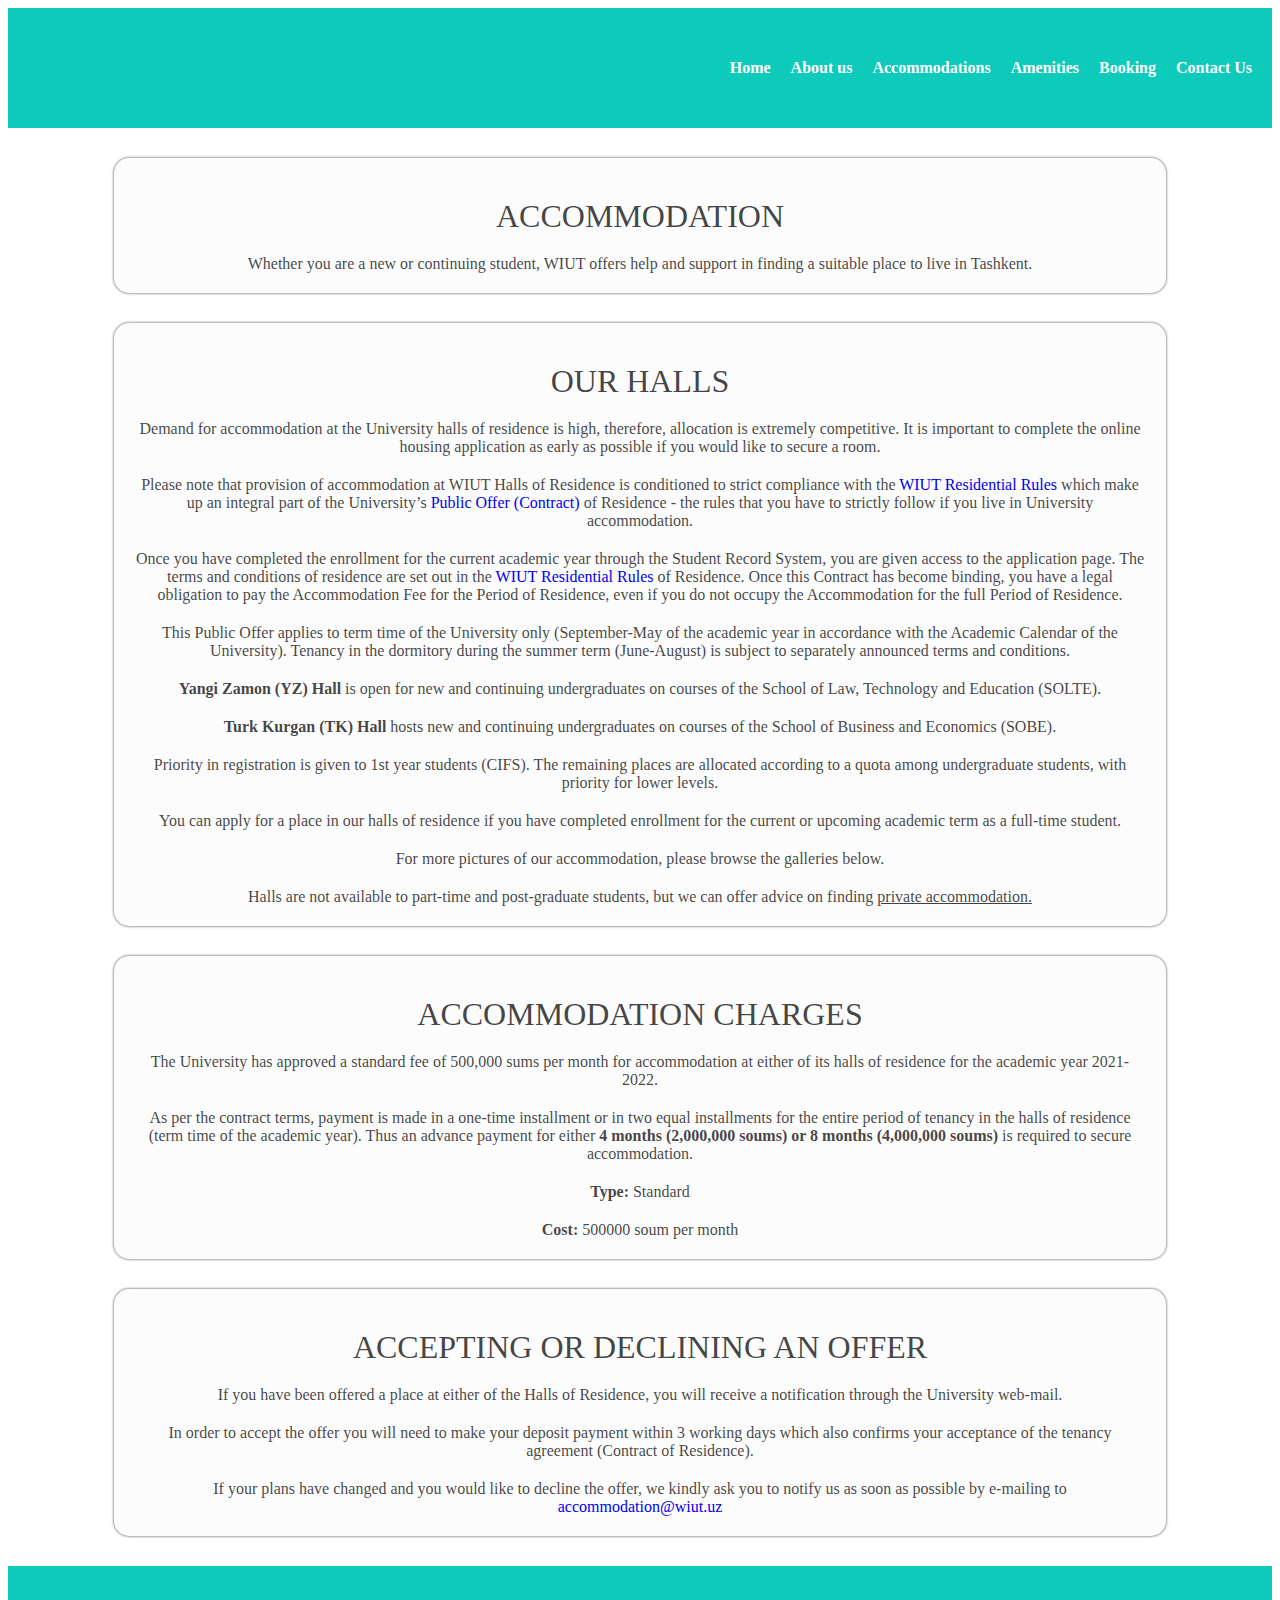
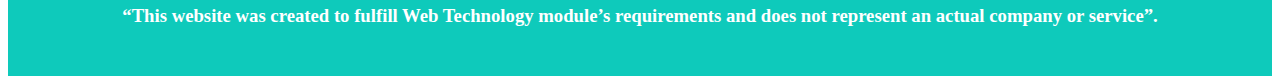
<file: booking.html>
<!DOCTYPE html>
<html lang="en">
<head>
    <meta charset="UTF-8">
    <meta name="viewport" content="width=device-width, initial-scale=1.0">
    <link rel="stylesheet" href="https://cdnjs.cloudflare.com/ajax/libs/font-awesome/6.4.2/css/all.min.css" integrity="sha512-z3gLpd7yknf1YoNbCzqRKc4qyor8gaKU1qmn+CShxbuBusANI9QpRohGBreCFkKxLhei6S9CQXFEbbKuqLg0DA==" crossorigin="anonymous" referrerpolicy="no-referrer" />
    <link rel="stylesheet" href="./styles/header.style.css">
    <link rel="stylesheet" href="./styles/booking.style.css">
    <title>Booking/Application</title>
</head>
<body>
    <!-- Header section -->

    <header>
        <nav>
            <ul>
                <li><a href="./index.html">Home</a></li>
                <li><a href="./about.html">About us</a></li>
                <li><a href="./acmodation.html">Accommodations</a></li>
                <li><a href="./amenity.html">Amenities</a></li>
                <li><a href="./resourse.html">Booking</a></li>
                <li><a href="./contact.html">Contact Us</a></li>
            </ul>
        </nav>
        <div class="burger">
            <i class="fas fa-bars"></i>
        </div>
        <div class="sidebar-menu">
            <ul>
                <li><a href="./index.html">Home</a></li>
                <li><a href="./about.html">About us</a></li>
                <li><a href="./acmodation.html">Accommodations</a></li>
                <li><a href="./amenity.html">Amenities</a></li>
                <li><a href="./resourse.html">Booking</a></li>
                <li><a href="./contact.html">Contact Us</a></li>
            </ul>
        </div>
    </header>
    
    <main>
        <section>
            <h3>ACCOMMODATION</h3>
            <p>Whether you are a new or continuing student,
                WIUT offers help and support in finding a suitable place to live in Tashkent.</p>
        </section>
        <section>
            <h3>OUR HALLS</h3>
            <p>Demand for accommodation at the University halls of residence is high, therefore, allocation is extremely competitive. It is important to complete the online housing application as early as possible if you would like to secure a room.</p>
            <p>Please note that provision of accommodation at WIUT Halls of Residence is conditioned to strict compliance with the <a href="https://intranet.wiut.uz/Content/Documents/WIUT%20Residential%20Rules.pdf">WIUT Residential Rules</a>  which make up an integral part of the University’s <a href="https://intranet.wiut.uz/Content/Documents/Dormitory%20Contract.docx">Public Offer (Contract)</a>  of Residence - the rules that you have to strictly follow if you live in University accommodation.</p>
            <p>Once you have completed the enrollment for the current academic year through the Student Record System, you are given access to the application page. The terms and conditions of residence are set out in the <a href="https://intranet.wiut.uz/Content/Documents/WIUT%20Residential%20Rules.pdf">WIUT Residential Rules</a> of Residence. Once this Contract has become binding, you have a legal obligation to pay the Accommodation Fee for the Period of Residence, even if you do not occupy the Accommodation for the full Period of Residence.</p>
            <p>This Public Offer applies to term time of the University only (September-May of the academic year in accordance with the Academic Calendar of the University). Tenancy in the dormitory during the summer term (June-August) is subject to separately announced terms and conditions.</p>
            <p><b>Yangi Zamon (YZ) Hall</b> is open for new and continuing undergraduates on courses of the School of Law, Technology and Education (SOLTE).</p>
            <p><b>Turk Kurgan (TK) Hall</b> hosts new and continuing undergraduates on courses of the School of Business and Economics (SOBE).</p>
            <p>Priority in registration is given to 1st year students (CIFS). The remaining places are allocated according to a quota among undergraduate students, with priority for lower levels.</p>
            <p>You can apply for a place in our halls of residence if you have completed enrollment for the current or upcoming academic term as a full-time student.</p>
            <p>For more pictures of our accommodation, please browse the galleries below.</p>
            <p>Halls are not available to part-time and post-graduate students, but we can offer advice on finding <u>private accommodation.</u></p>
        </section>
        <section>
            <h3>ACCOMMODATION CHARGES</h3>
            <p>The University has approved a standard fee of 500,000 sums per month for accommodation at either of its halls of residence for the academic year 2021-2022.</p>
            <p>As per the contract terms, payment is made in a one-time installment or in two equal installments for the entire period of tenancy in the halls of residence (term time of the academic year). Thus an advance payment for either <strong>4 months (2,000,000 soums) or 8 months (4,000,000 soums)</strong> is required to secure accommodation.</p>
            <p><strong>Type:</strong> Standard</p>
            <p><strong>Cost:</strong> 500000 soum per month</p>
        </section>
        <section>
            <h3>ACCEPTING OR DECLINING AN OFFER</h3>
            <p>If you have been offered a place at either of the Halls of Residence, you will receive a notification through the University web-mail.</p>
            <p>In order to accept the offer you will need to make your deposit payment within 3 working days which also confirms your acceptance of the tenancy agreement (Contract of Residence).</p>
            <p>If your plans have changed and you would like to decline the offer, we kindly ask you to notify us as soon as possible by e-mailing to <a href="mailto:accommodation@wiut.uz">accommodation@wiut.uz</a></p>
        </section>
    </main>

    <footer>
        <h3>“This website was created to fulfill Web Technology
            module’s requirements and does not represent an actual company or service”.</h3>
    </footer>

    <script src="./js/header.js"></script>

</body>
</html>
</file>
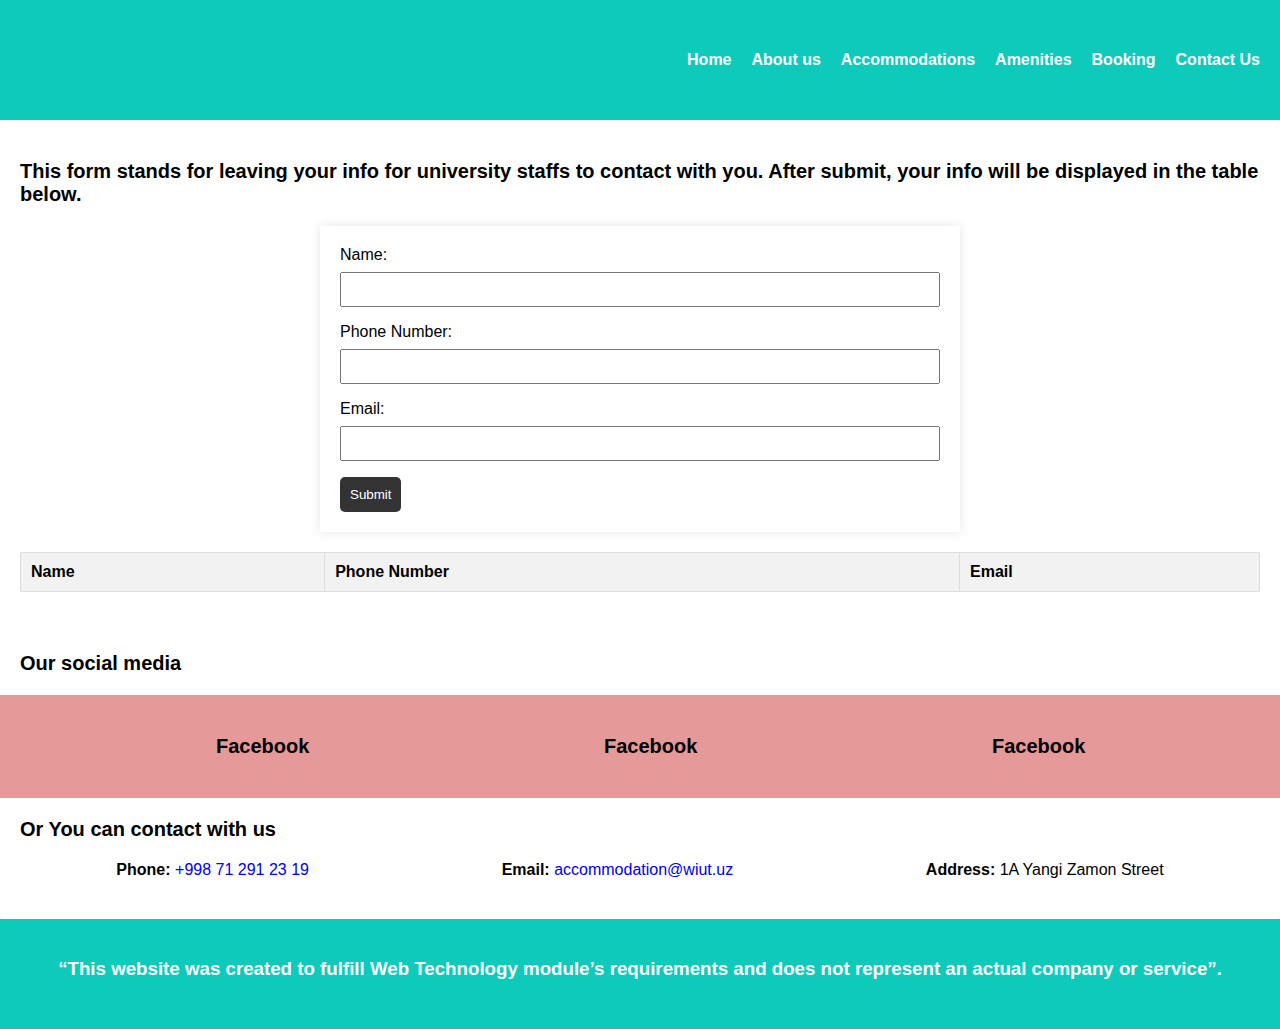
<file: contact.html>
<!DOCTYPE html>
<html lang="en">
<head>
    <meta charset="UTF-8">
    <meta name="viewport" content="width=device-width, initial-scale=1.0">
    <link rel="stylesheet" href="https://cdnjs.cloudflare.com/ajax/libs/font-awesome/6.4.2/css/all.min.css" integrity="sha512-z3gLpd7yknf1YoNbCzqRKc4qyor8gaKU1qmn+CShxbuBusANI9QpRohGBreCFkKxLhei6S9CQXFEbbKuqLg0DA==" crossorigin="anonymous" referrerpolicy="no-referrer" />
    <link rel="stylesheet" href="./styles/header.style.css">
    <link rel="stylesheet" href="./styles/contact.style.css">
    <title>Contact Us</title>
</head>
<body>
    <!-- Header section -->

    <header>
        <nav>
            <ul>
                <li><a href="./index.html">Home</a></li>
                <li><a href="./about.html">About us</a></li>
                <li><a href="./acmodation.html">Accommodations</a></li>
                <li><a href="./amenity.html">Amenities</a></li>
                <li><a href="./booking.html">Booking</a></li>
                <li><a href="./contact.html">Contact Us</a></li>
            </ul>
        </nav>
        <div class="burger">
            <i class="fas fa-bars"></i>
        </div>
        <div class="sidebar-menu">
            <ul>
                <li><a href="./index.html">Home</a></li>
                <li><a href="./about.html">About us</a></li>
                <li><a href="./acmodation.html">Accommodations</a></li>
                <li><a href="./amenity.html">Amenities</a></li>
                <li><a href="./booking.html">Booking</a></li>
                <li><a href="./contact.html">Contact Us</a></li>
            </ul>
        </div>
    </header>
    
     <!-- Main content -->
    <main>
        <h3 class="form-instruction">This form stands for leaving your info for university staffs to contact with you. After submit, your 
            info will be displayed in the table below.
        </h3>
        <form id="contactForm" novalidate>
            <label for="name">Name:</label>
            <input type="text" id="name" name="name" required>

            <label for="phone">Phone Number:</label>
            <input type="tel" id="phone" name="phone" required>

            <label for="email">Email:</label>
            <input type="email" id="email" name="email" required>

            <button type="button" onclick="submitForm()">Submit</button>
        </form>

        <!-- Display Table -->
        <table id="contactTable">
            <thead>
                <tr>
                    <th>Name</th>
                    <th>Phone Number</th>
                    <th>Email</th>
                </tr>
            </thead>
            <tbody>
                <!-- Submitted data will be displayed here -->
            </tbody>
        </table>

        <article>
            <h3>Our social media</h3>
            <div class="socials">
                <div class="social-item">
                    <a href="https://www.facebook.com/"><i class="fab fa-facebook"></i></a>
                    <p>Facebook</p>
                </div>
                <div class="social-item">
                    <a href="https://www.facebook.com/"><i class="fab fa-instagram"></i></a>
                    <p>Facebook</p>
                </div>
                <div class="social-item">
                    <a href="https://www.facebook.com/"><i class="fab fa-linkedin"></i></a>
                    <p>Facebook</p>
                </div>
                <div class="social-item">
                    <a href="https://www.facebook.com/"><i class="fab fa-youtube"></i></a>
                    <p>Facebook</p>
                </div>
                <div class="social-item">
                    <a href="https://www.facebook.com/"><i class="fab fa-telegram"></i></a>
                    <p>Facebook</p>
                </div>
            </div>
        </article>

        <div class="contact">
            <h3>Or You can contact with us</h3>
            <div class="contact-item">
                <p><b>Phone: </b> <a href="tel:+998712912319">+998 71 291 23 19</a> </p>
                <p><b>Email: </b> <a href="mailto:accommodation@wiut.uz">accommodation@wiut.uz</a> </p>
                <p><b>Address: </b> 1A Yangi Zamon Street</p>
            </div>
        </div>
        
    </main>

    <footer>
        <h3>“This website was created to fulfill Web Technology
            module’s requirements and does not represent an actual company or service”.</h3>
    </footer>

    <script src="./js/header.js"></script>
    <script src="./js/contact.js"></script>
</body>
</html>
</file>
<file: styles/header.style.css>
header{
    height: 80px;
    background-color: #0ecabb;
    display: flex;
    align-items: center;
    justify-content: flex-end;
    text-align: center;
    padding: 20px;
    font-weight: bold;
}

header nav{
    float: right;
}

header nav ul{
    display: flex;
    gap: 20px;
}

header nav ul li{
    list-style-type: none;
}

header nav ul li a{
    color: #fff;
    text-decoration: none;
}

header nav ul li a:hover{
    color: #000;
}

.burger{
    display: none;
}

.sidebar-menu{
    display: none;
    position: absolute;
    top: 130px;
    right: 10px;
    height: 30vh;
    width: 60vw;
    background-color: #0ecabaf5;
    z-index: 1;
    padding: 10px;
}

.sidebar-menu ul {
    width: 100%;
    height: calc(100% - 40px);
    list-style-type: none;
    display: flex;
    flex-direction: column;
    align-items: flex-start;
    justify-content: space-between;
    padding: 10px;
}

.sidebar-menu ul li a{
    color: #fff;
    text-decoration: none;
    cursor: pointer;
}

.active{
    display: block;
}


/* Media queries */

@media screen and (max-width: 1000px){

    header{
        padding: 20px;
    }

    header nav ul{
        gap: 10px;
    }
}

@media screen and (max-width: 768px) {
    header nav{
        display: none;
    }

    header{
        display: flex;
        align-items: center;
        justify-content: flex-end;
    }

    .burger{
        display: block;
        height: 35px;
        width: 35px;
    }

    .burger .fa-bars{
        color: #fff;
        font-size: 2em;
        cursor: pointer;
    }
}


/* This is for footer section */

footer{
    min-height: 70px;
    background-color: #0ecabb;
    text-align: center;
    padding: 20px;
    font-weight: bold;
    color: #fff;
}

footer h3{
    width: 100%;
    animation: footer-corusel 5s linear infinite;
}

@keyframes footer-corusel {
    from {
        transform: translateY(-50%);
    }
    to {
        transform: translateY(50%);
    }
}
</file>
<file: styles/booking.style.css>
main{
    display: flex;
    flex-direction: column;
    align-items: center;
    justify-content: center;
    margin: 30px 0;
    gap: 30px;
}

section{
    display: flex;
    flex-direction: column;
    align-items: center;
    justify-content: center;
    width: 80%;
    border-radius: 15px;
    background-color: rgba(225, 223, 223, 0.089);
    box-shadow: 0px 0px 3px 0px rgba(0,0,0,0.75);
    padding: 20px;
}

section h3 {
    font-size: 2rem;
    font-weight: 500;
    color: #000000be;
    margin: 0;
    margin-top: 20px;
}

section p {
    color: #000000be;
    margin: 0;
    margin-top: 20px;
    text-align: center;
}

section > p > a {
    text-decoration: none;
    margin: 0;
}

section > p > a:hover {
    text-decoration: underline;
    cursor: pointer;
}

@media screen and (max-width: 768px) {
    section {
        width: 90%;
    }
    
    section h3 {
        font-size: 1.5rem;
    }
}
</file>
<file: styles/contact.style.css>
body {
    font-family: 'Arial', sans-serif;
    margin: 0;
    padding: 0;
    background-color: #f4f4f4;
}

main {
    width: 100%;
    background-color: #fff;
    border-radius: 5px;
    padding: 20px 0;
}

form {
    max-width: 600px;
    margin: 0 auto;
    padding: 20px ;
    box-shadow: 0 0 10px rgba(0, 0, 0, 0.1);
}

.form-instruction{
    font-size: 20px;
    font-weight: bold;
    margin: 20px;
}

label {
    display: block;
    margin-bottom: 8px;
}

input {
    width: 100%;
    padding: 8px;
    margin-bottom: 16px;
    box-sizing: border-box;
}

table {
    width: calc(100% - 40px);
    margin: 20px;
    border-collapse: collapse;
}

th, td {
    border: 1px solid #ddd;
    padding: 10px;
    text-align: left;
}

th {
    background-color: #f2f2f2;
}

button {
    background-color: #333;
    color: white;
    padding: 10px;
    border: none;
    border-radius: 5px;
    cursor: pointer;
}

button:hover {
    background-color: #555;
}

article{
    width: 100%;
    padding: 20px 0;
    background-color: #fff;
    overflow: hidden !important;
}

article h3{
    font-size: 20px;
    font-weight: bold;
    margin-left: 20px;
    padding: 0;
}

.socials {
    width: 150%;
    background-color: #c3161670;
    padding: 20px;
    display: flex;
    gap: 20px;
    animation: carousel-social 10s linear infinite;
}

@keyframes carousel-social {
    0% {
        transform: translateX(0);
    }
    100% {
        transform: translateX(-32%);
    }
}

.social-item{
    width: 30%;
    padding: 20px;
    display: flex;
    justify-content: center;
    justify-content: space-around;
}

.social-item p, .social-item a{
    margin: 0;
    padding: 0;
    font-size: 20px;
    font-weight: bold;
}

.contact{
    width: 100%;
    background-color: #fff;
}

.contact h3{
    font-size: 20px;
    font-weight: bold;
    margin: 0;
    margin-left: 20px;
    padding: 0;
}

.contact-item{
    padding: 20px;
    display: flex;
    justify-content: center;
    justify-content: space-around;
}

.contact-item p, .contact-item a{
    margin: 0;
    padding: 0;
}

.contact-item a{
    text-decoration: none;
}


/* Media section */

@media screen and (max-width: 768px) {
    .contact-item{
        flex-direction: column;
        gap: 20px;
    }
}


@media screen and (max-width: 600px) {
    th:nth-child(3), td:nth-child(3) {
        display: none;
    }
}
</file>
